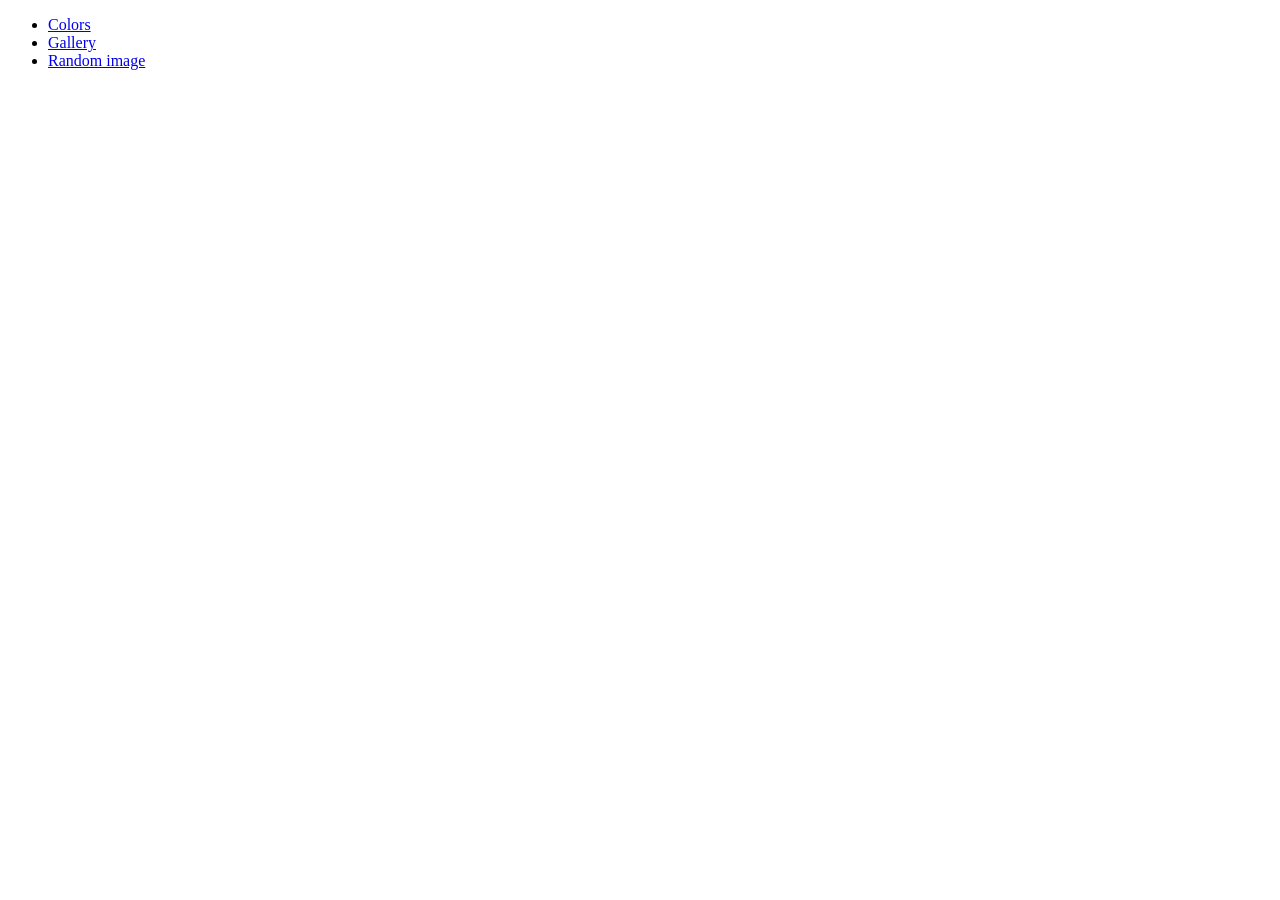
<file: index.html>
<!DOCTYPE html>
<html lang="en">
<head>
    <meta charset="UTF-8">
    <meta name="viewport" content="width=device-width, initial-scale=1.0">
    <title>JS Sandbox</title>
</head>
<body>

    <div class="container">
        <ul>
            <li><a href="colors.html">Colors</a></li>
            <li><a href="gallery.html">Gallery</a></li>
            <li> <a href="random.html">Random image</a></li>
        </ul>
    </div>
    
</body>
</html>
</file>
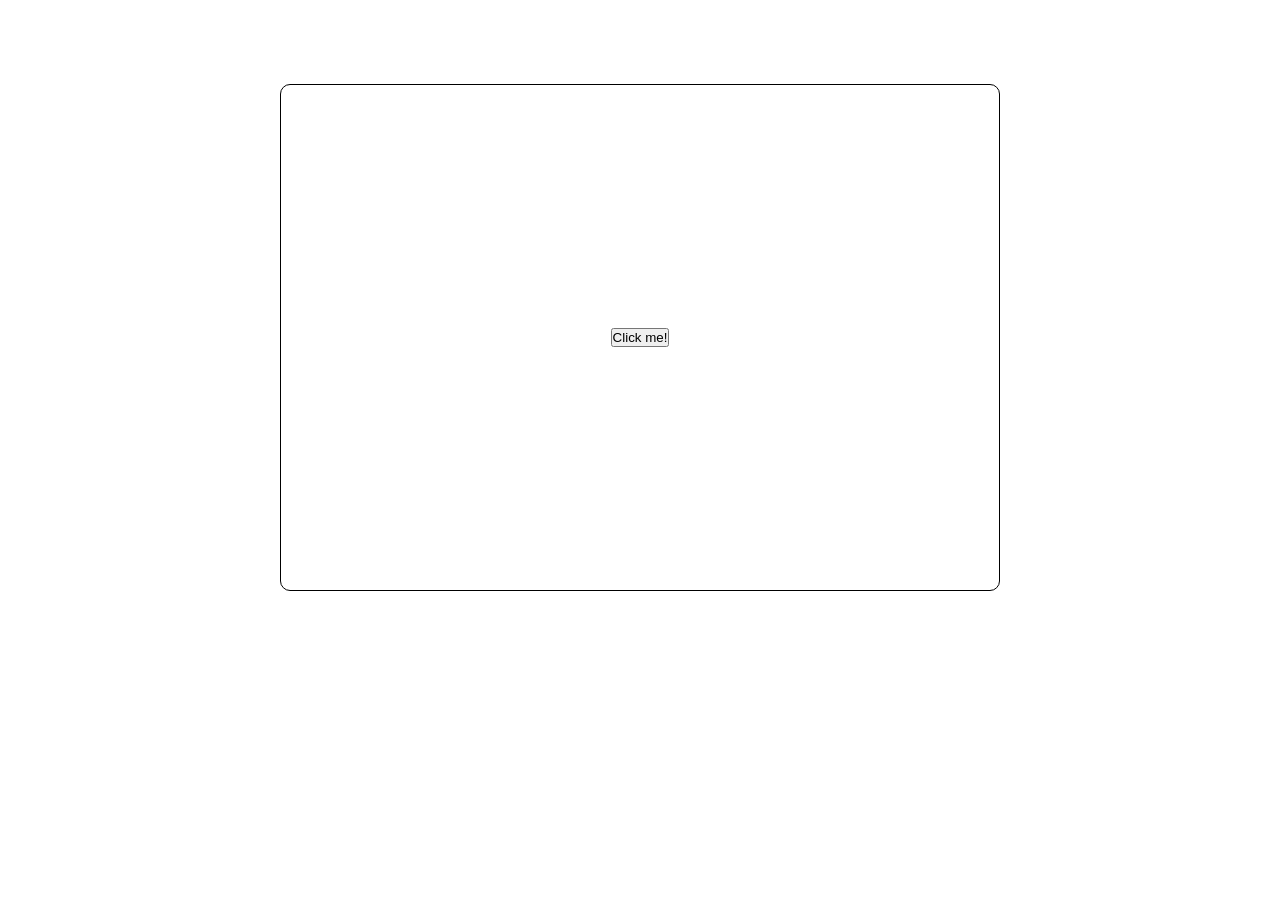
<file: colors.html>
<!DOCTYPE html>
<html lang="en">
<head>
    <meta charset="UTF-8">
    <meta http-equiv="X-UA-Compatible" content="IE=edge">
    <meta name="viewport" content="width=device-width, initial-scale=1.0">
    <title>Random Colors</title>
    <link rel="stylesheet" href="css/colors.css">

</head>
<body>
    
    <div class="container">
        <div class="box-container">
            <div class="box">
                <button>Click me!</button>
            </div>
        </div>

    </div>

    <script src="js/colors.js"></script>

</body>
</html>
</file>
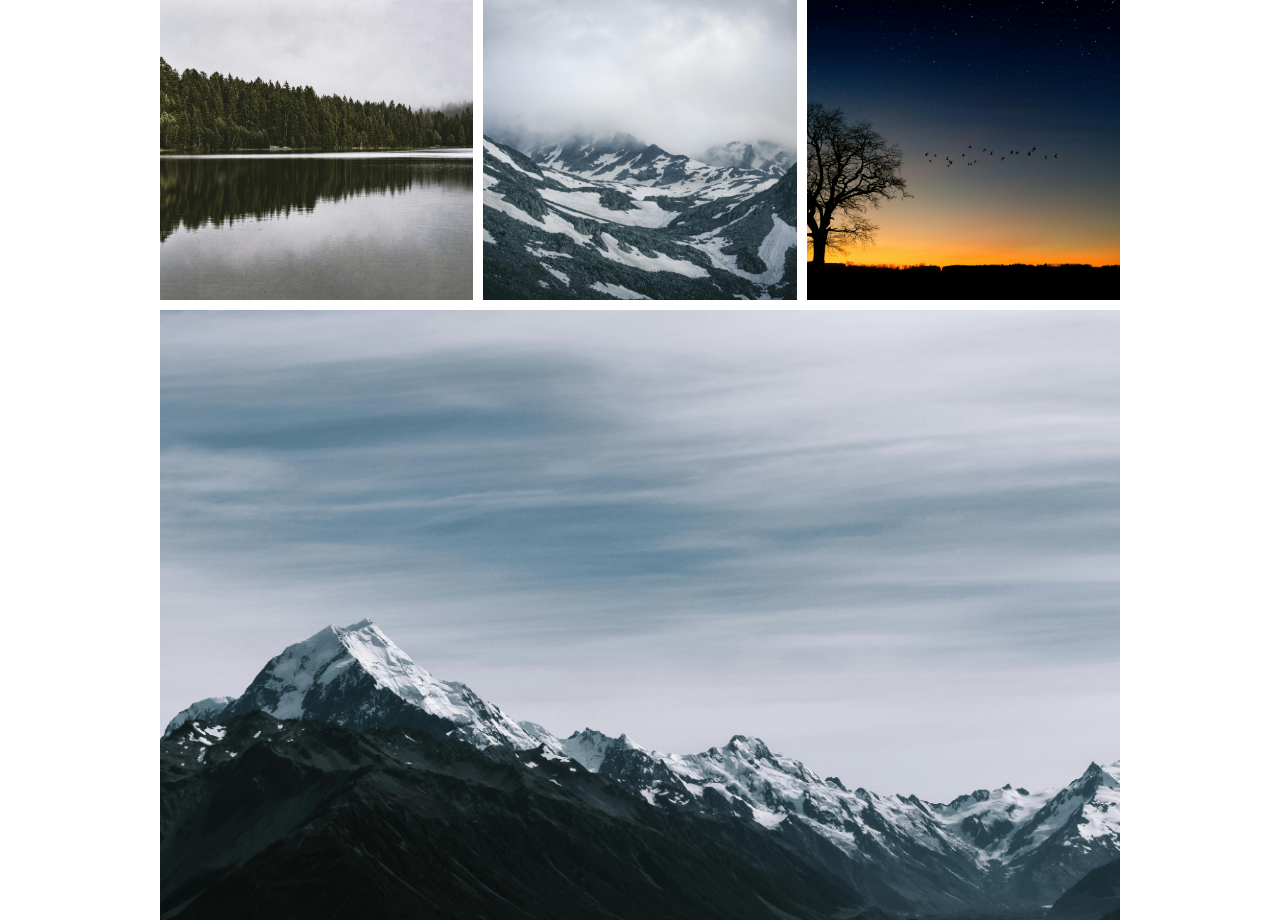
<file: gallery.html>
<!DOCTYPE html>
<html lang="en">
<head>
    <meta charset="UTF-8">
    <meta http-equiv="X-UA-Compatible" content="IE=edge">
    <meta name="viewport" content="width=device-width, initial-scale=1.0">
    <title>JS Gallery</title>
    <link rel="stylesheet" href="css/images.css">
</head>
<body>

    <div class="container">
        <div class="gallery">
            
            <div class="gallery-image gallery-image1">
                <img src="img/pic1.jpg" alt="">
            </div>
            <div class="gallery-image gallery-image2">
                <img src="img/pic2.jpg" alt="">
            </div>
            <div class="gallery-image gallery-image3">
                <img src="img/pic3.jpg" alt="">
            </div>
            <div class="gallery-image gallery-image4">
                <img src="img/pic4.jpg" alt="">
            </div>

        </div>
    </div>
    
    <script src="js/images.js"></script>
</body>
</file>
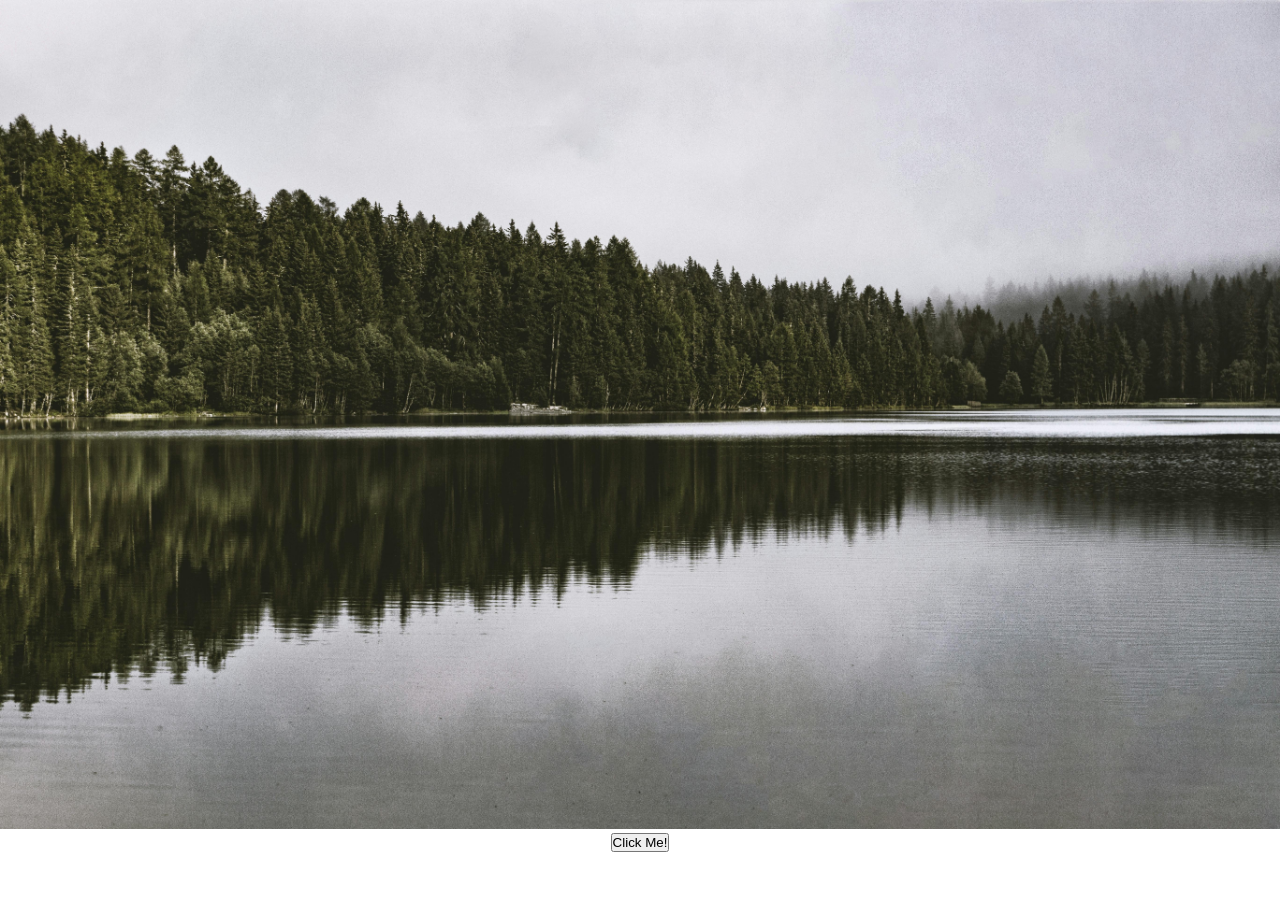
<file: random.html>
<!DOCTYPE html>
<html lang="en">
<head>
    <meta charset="UTF-8">
    <meta http-equiv="X-UA-Compatible" content="IE=edge">
    <meta name="viewport" content="width=device-width, initial-scale=1.0">
    <title>Random image</title>
    <link rel="stylesheet" href="css/random.css">
</head>
<body>
     
    <div class="container">
        <div class="image-container">
            <img src="img/pic1.jpg" alt="">
         </div>
         <button>Click Me!</button>
    </div>


    <script src="js/random.js"></script>
</body>
</html>
</file>
<file: css/colors.css>
*{
    box-sizing: border-box;
    margin: 0;
    padding: 0;
}

.box-container{
    align-items: center;
    display: flex;
    justify-content: center;
    height: 75vh;
    margin: 0 auto;
    width: 75%;
}
.box{
    align-items: center;
    display: flex;
    justify-content: center;
    border: 1px solid black;
    border-radius: 10px;
    height: 75%;
    margin: 0 auto;
    width: 75%;
}
</file>
<file: css/images.css>
*{
    box-sizing: border-box;
    margin: 0;
    padding: 0;
}
.gallery{
    display: grid;
    height: 95%;
    gap: 10px;
    grid-template-columns: repeat(3, 1fr);
    grid-template-rows: repeat(3, 300px);
    margin: 0 auto;
    width: 75%;
}
.gallery-image img{
    height: 100%;
    object-fit: cover;
    width: 100%;

}
.gallery-image4{
    grid-column: 1/4;
    grid-row: 2/4;
}
</file>
<file: css/random.css>
*{
    margin: 0;
    padding: 0;
    box-sizing: border-box;
}
.container{
    height: 100vh;
    text-align: center;
}
.image.container{
    height: 50%;
    margin: 5rem auto;
    width: 75%;

}

img{
    object-fit: cover;
    height: 100%;
    width: 100%;
}
</file>
